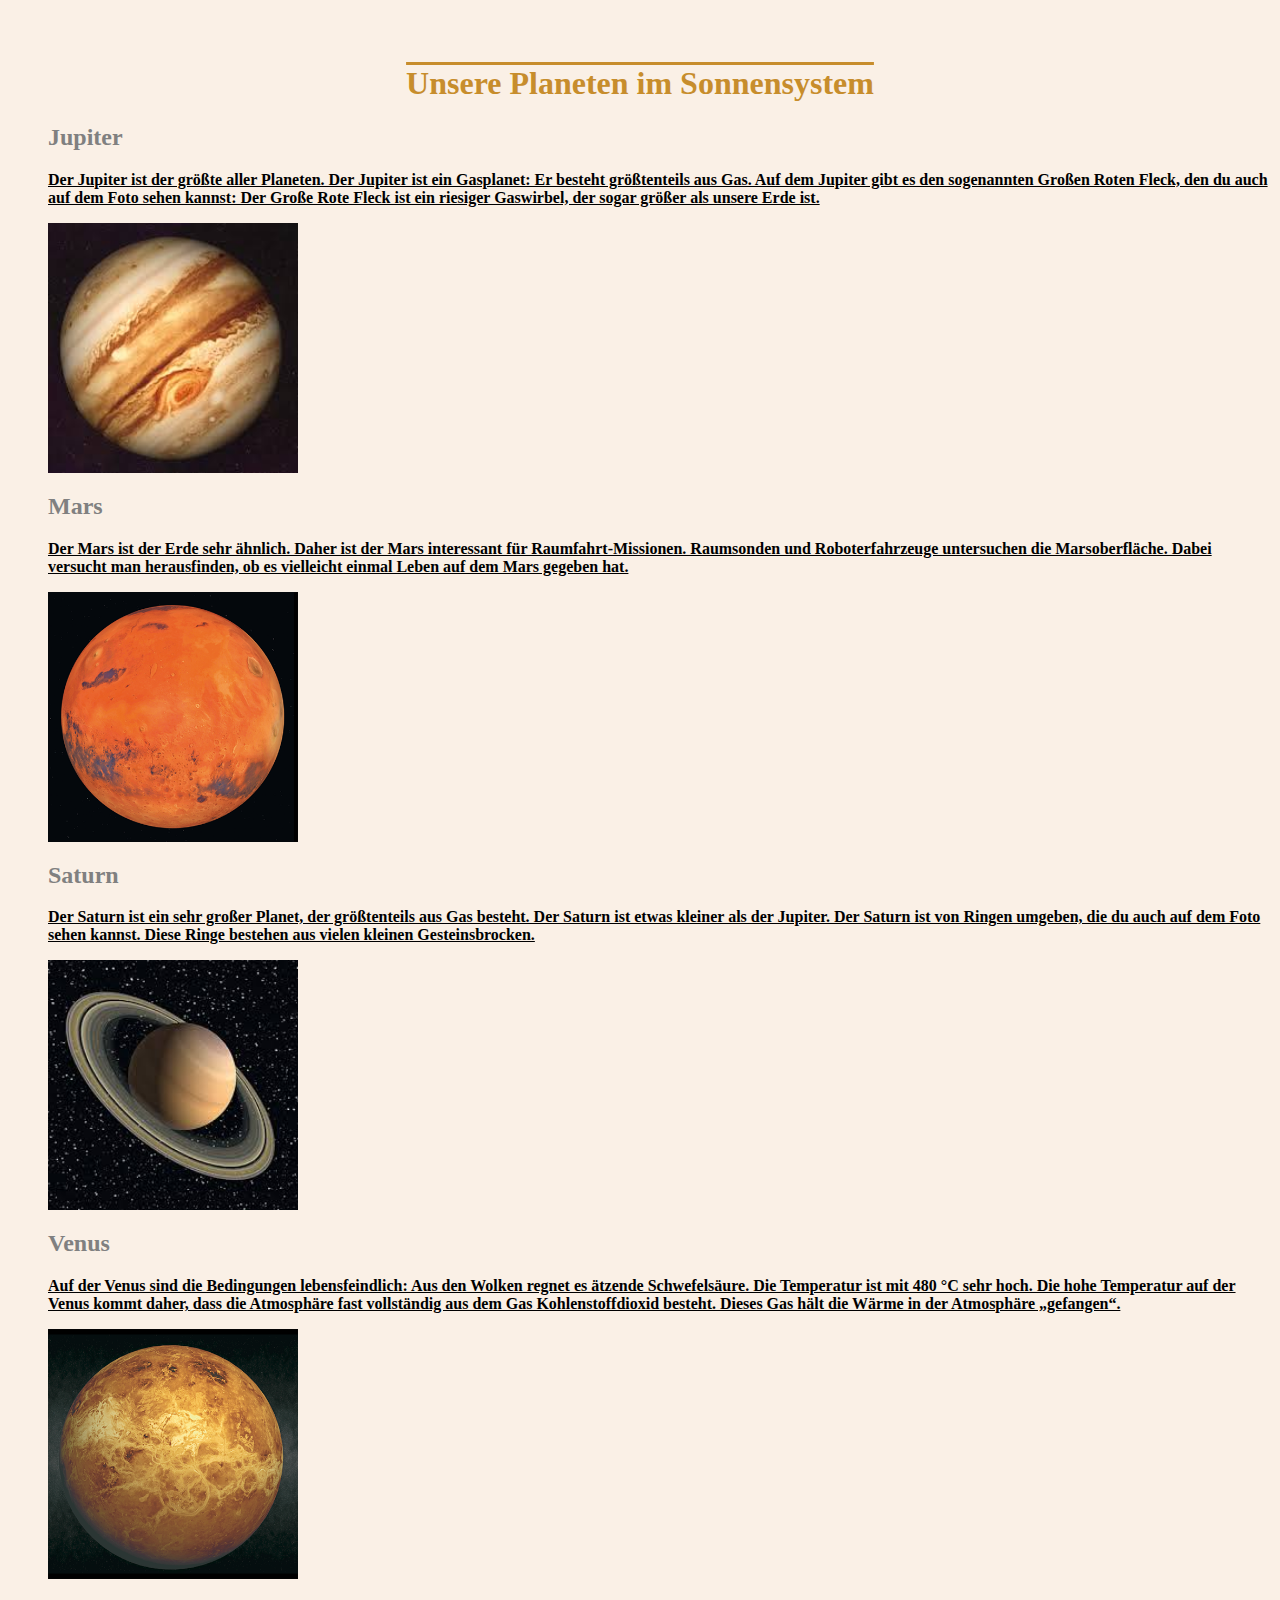
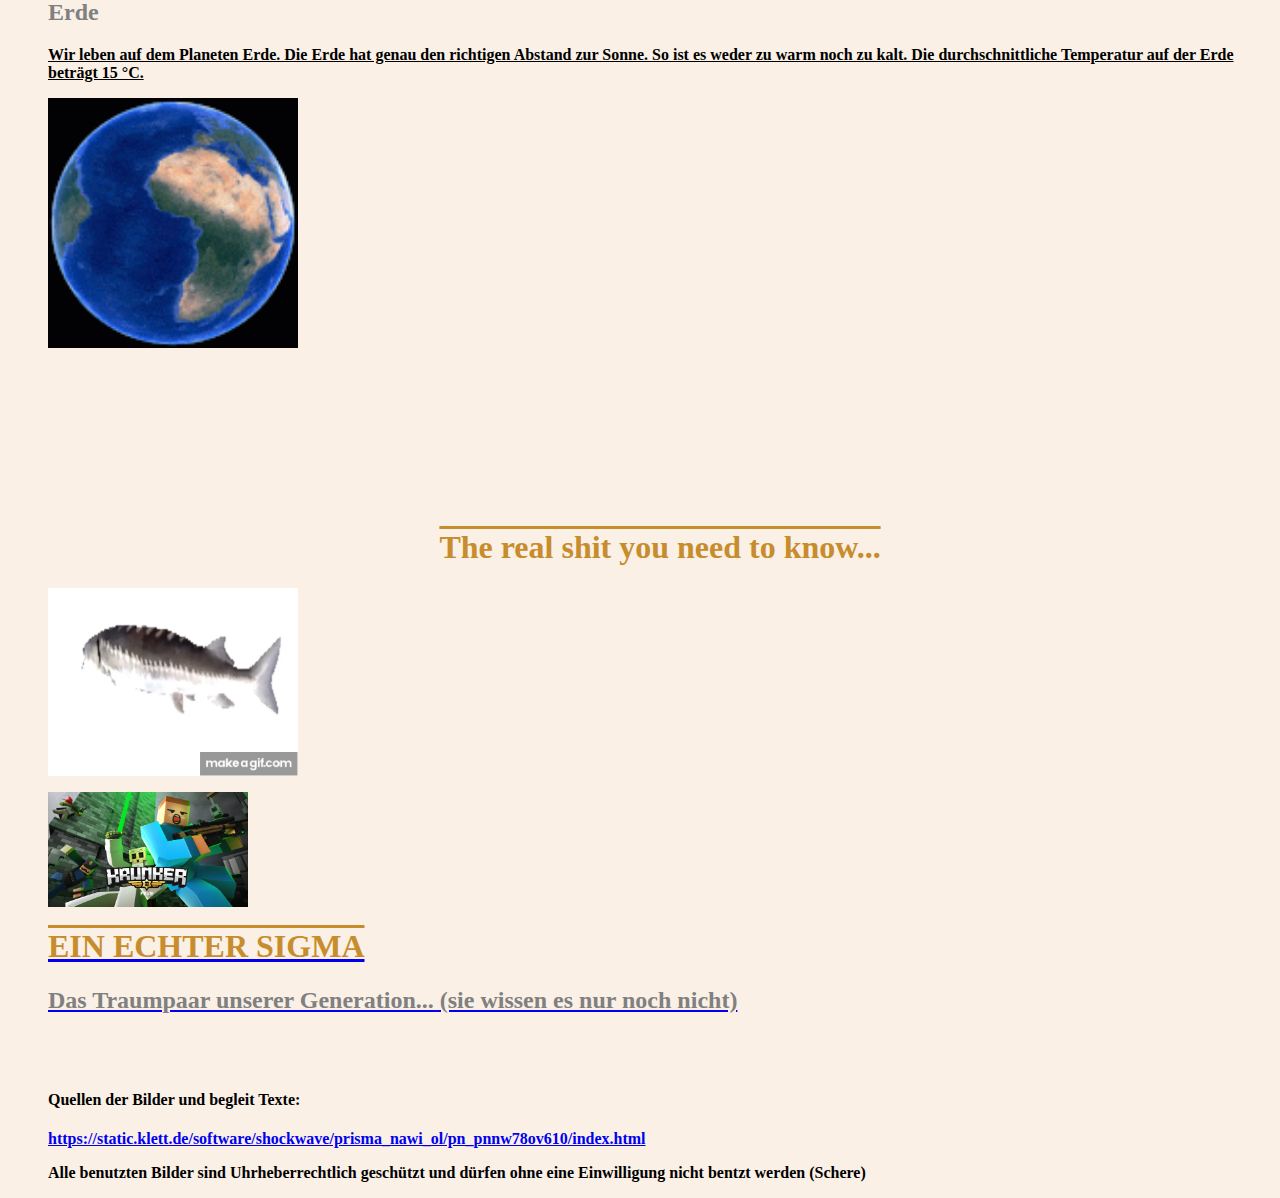
<file: index.html>
<html>
	<head>
		<meta charset="UTF-8">
		<title>hallo du pic.de</title>
		<style type= "text/Css">
		h2 {color:gray}
		li {text-decoration:overline}
		</style>
		<link rel="stylesheet" href="./css-style.css">
	</head>
		<body>
				<b>
					<br></br>
					<h1 style="text-align:center">Unsere Planeten im Sonnensystem</h1>
					<p>
					</p>
				<ol>
					<h2>Jupiter</h2>
					<p style="text-decoration:underline"> Der Jupiter ist der größte aller Planeten. Der Jupiter ist ein Gasplanet: Er besteht größtenteils aus Gas.
                    Auf dem Jupiter gibt es den sogenannten Großen Roten Fleck, den du auch auf dem Foto sehen kannst: Der Große Rote Fleck ist ein riesiger Gaswirbel, der sogar größer als unsere Erde ist.
					</p>
					<p>
					</p>
					<img src="./bilder/jupiter.png"
					style="width:250px;height:250px;">
					<p>
					</p>
					<p>
					</p>
					<h2>Mars</h2>
					<p style="text-decoration:underline">Der Mars ist der Erde sehr ähnlich. Daher ist der Mars interessant für Raumfahrt-Missionen.
                    Raumsonden und Roboterfahrzeuge untersuchen die Marsoberfläche. Dabei versucht man herausfinden, ob es vielleicht einmal Leben auf dem Mars gegeben hat.
					</p>
					<p>
					</p>
					<img src="./bilder/mars.png"
					style="width:250px;height:250px;">
					<p>
					</p>
					<p>
					</p>
					<h2>Saturn</h2>
					<p style="text-decoration:underline">Der Saturn ist ein sehr großer Planet, der größtenteils aus Gas besteht.
                    Der Saturn ist etwas kleiner als der Jupiter.
					Der Saturn ist von Ringen umgeben, die du auch auf dem Foto sehen kannst. Diese Ringe bestehen aus vielen kleinen Gesteinsbrocken.
					</p>
					<p>
					</p>
					<img src="./bilder/saturn.png"
					style="width:250px;height:250px;">
					<p>
					</p>
					<p>
					</p>
					<h2>Venus</h2>
					<p style="text-decoration:underline">Auf der Venus sind die Bedingungen lebensfeindlich: Aus den Wolken regnet es ätzende Schwefelsäure. Die Temperatur ist mit 480 °C sehr hoch.
                    Die hohe Temperatur auf der Venus kommt daher, dass die Atmosphäre fast vollständig aus dem Gas Kohlenstoffdioxid besteht. Dieses Gas hält die Wärme in der Atmosphäre „gefangen“.
					</p>
					<p>
					</p>
					<img src="./bilder/venus.png"
					style="width:250px;height:250px;">
					<p>
					</p>
					<p>
					</p>
					<h2>Erde</h2>
					<p style="text-decoration:underline">Wir leben auf dem Planeten Erde. Die Erde hat genau den richtigen Abstand zur Sonne.
					So ist es weder zu warm noch zu kalt. Die durchschnittliche Temperatur auf der Erde beträgt 15 °C.
					</p>
					<p>
					</p>
					<img src="./bilder/earth gif.gif"
					style="width:250px;height:250px;">
					<p>
					<br></br>
					<br></br>
					<br></br>
					<br></br>
					<h1 style="text-align:center">The real shit you need to know...</h1>
					<img src="./bilder/spinning_fish.gif"
					style="width:250px;">
					<p>
					</p>
					<a href="https://krunker.io/"target="new">
					<img src="./bilder/krunker io bild.jpg"
					style="width:200px;">
					</a>
					<a href="https://www.werne-plus.de/sportlich/2023/gelungener-einstieg-in-die-hallensaison-fuer-tv-athleten/"target="new">
					<h1> EIN ECHTER SIGMA </h1>
					</a>
					<a href="./unterseite1/zweite seite.html">
					<h2> Das Traumpaar unserer Generation... (sie wissen es nur noch nicht)</h2>
					</a>
					<br>
					</br>
					
					<h4>Quellen der Bilder und begleit Texte:</h4> 
					<a href="https://static.klett.de/software/shockwave/prisma_nawi_ol/pn_pnnw78ov610/index.html"target="new">
					https://static.klett.de/software/shockwave/prisma_nawi_ol/pn_pnnw78ov610/index.html
					</a>
					</p>
					<p>
					Alle benutzten Bilder sind Uhrheberrechtlich geschützt und dürfen ohne eine Einwilligung nicht bentzt werden (Schere) 
					</p>
				</b>
				</ol>
		</body>
</html>
</file>
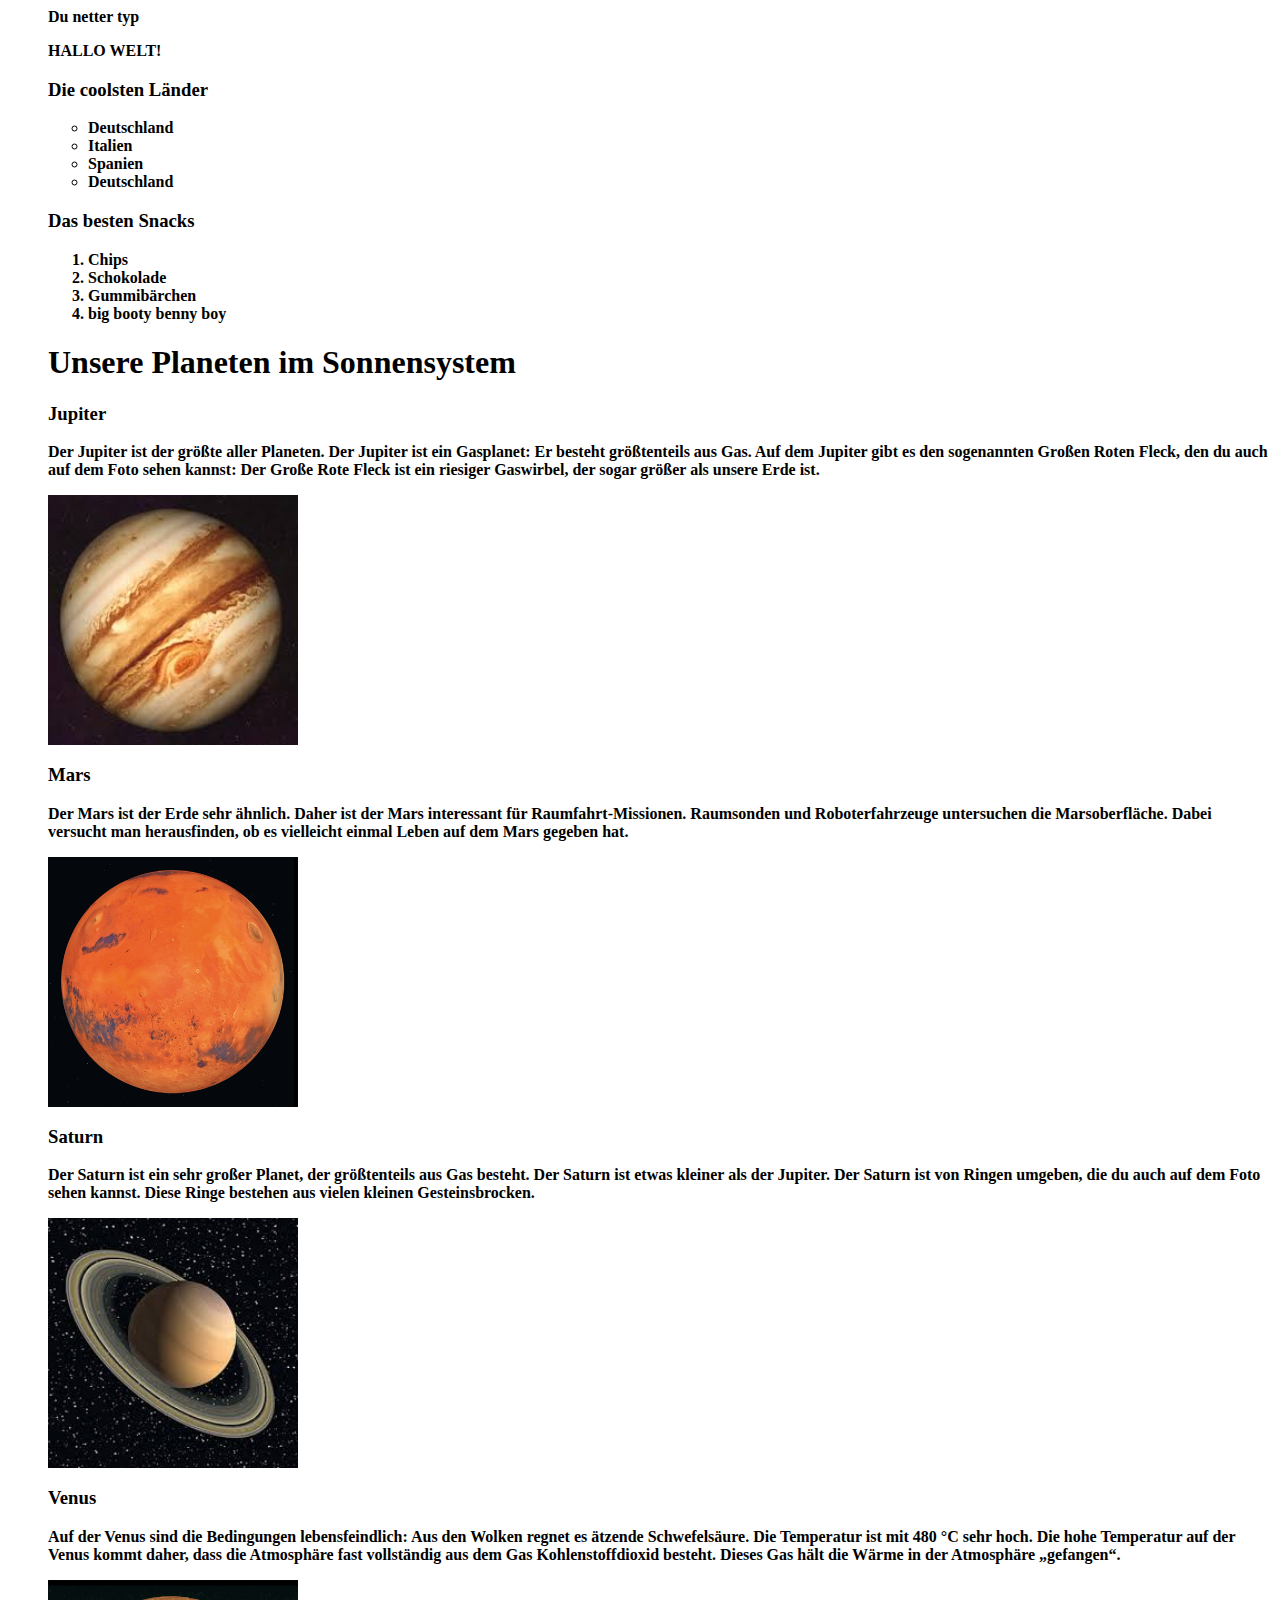
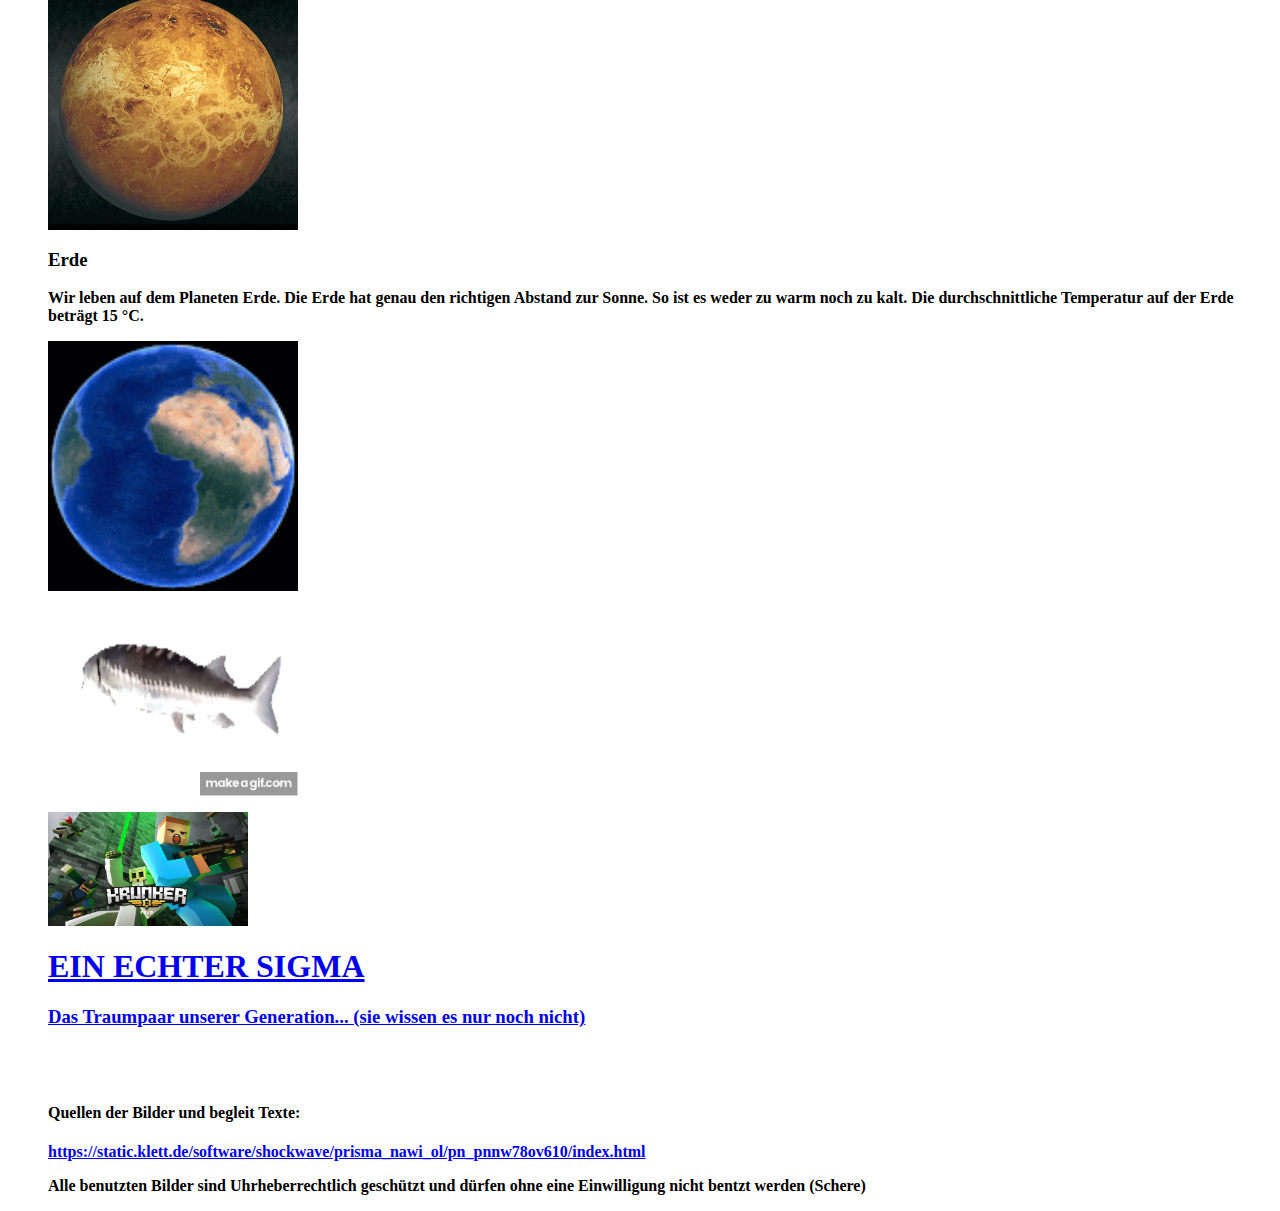
<file: index.html.html>
<html>
	<head>
		<meta charset="UTF-8">
		<title>hallo du pi.de</title>
	</head>
		<body>
			<b>
			<ol>
			<p>
			Du netter typ
			</p>
			<p>
			HALLO WELT!
			</p>
				<p>
				<h3>Die coolsten Länder</h3>
				</p>
				
				<ul>
				<li> Deutschland</li>
				<li> Italien</li>
				<li> Spanien</li>
				<li> Deutschland</li>
				</ul>
			
				<p>
				<h3>Das besten Snacks</h3>
				</p>
				
				<ol>
				<li>Chips</li>
				<li>Schokolade</li>
				<Li>Gummibärchen</li>
				<li>big booty benny boy</li>
				</ol>
		
					<h1>Unsere Planeten im Sonnensystem</h1>
					<p>
					</p>
					<h3>Jupiter</h3>
					Der Jupiter ist der größte aller Planeten. Der Jupiter ist ein Gasplanet: Er besteht größtenteils aus Gas.
                    Auf dem Jupiter gibt es den sogenannten Großen Roten Fleck, den du auch auf dem Foto sehen kannst: Der Große Rote Fleck ist ein riesiger Gaswirbel, der sogar größer als unsere Erde ist.
					<p>
					</p>
					<img src="./bilder/jupiter.png"
					style="width:250px;height:250px;">
					<p>
					</p>
					<p>
					</p>
					<h3>Mars</h3>
					Der Mars ist der Erde sehr ähnlich. Daher ist der Mars interessant für Raumfahrt-Missionen.
                    Raumsonden und Roboterfahrzeuge untersuchen die Marsoberfläche. Dabei versucht man herausfinden, ob es vielleicht einmal Leben auf dem Mars gegeben hat.
					<p>
					</p>
					<img src="./bilder/mars.png"
					style="width:250px;height:250px;">
					<p>
					</p>
					<p>
					</p>
					<h3>Saturn</h3>
					Der Saturn ist ein sehr großer Planet, der größtenteils aus Gas besteht.
                    Der Saturn ist etwas kleiner als der Jupiter.
					Der Saturn ist von Ringen umgeben, die du auch auf dem Foto sehen kannst. Diese Ringe bestehen aus vielen kleinen Gesteinsbrocken.
					<p>
					</p>
					<img src="./bilder/saturn.png"
					style="width:250px;height:250px;">
					<p>
					</p>
					<p>
					</p>
					<h3>Venus</h3>
					Auf der Venus sind die Bedingungen lebensfeindlich: Aus den Wolken regnet es ätzende Schwefelsäure. Die Temperatur ist mit 480 °C sehr hoch.
                    Die hohe Temperatur auf der Venus kommt daher, dass die Atmosphäre fast vollständig aus dem Gas Kohlenstoffdioxid besteht. Dieses Gas hält die Wärme in der Atmosphäre „gefangen“.
					<p>
					</p>
					<img src="./bilder/venus.png"
					style="width:250px;height:250px;">
					<p>
					</p>
					<p>
					</p>
					<h3>Erde</h3>
					Wir leben auf dem Planeten Erde. Die Erde hat genau den richtigen Abstand zur Sonne.
					So ist es weder zu warm noch zu kalt. Die durchschnittliche Temperatur auf der Erde beträgt 15 °C.
					<p>
					</p>
					<img src="./bilder/earth gif.gif"
					style="width:250px;height:250px;">
					<p>
					<img src="./bilder/spinning_fish.gif"
					style="width:250px;">
					<p>
					</p>
					<a href="https://krunker.io/"target="new">
					<img src="./bilder/krunker io bild.jpg"
					style="width:200px;">
					</a>
					<a href="https://www.werne-plus.de/sportlich/2023/gelungener-einstieg-in-die-hallensaison-fuer-tv-athleten/"target="new">
					<h1> EIN ECHTER SIGMA </h1>
					</a>
					<a href="./unterseite1/zweite seite.html">
					<h3> Das Traumpaar unserer Generation... (sie wissen es nur noch nicht)</h3>
					</a>
					<br>
					</br>
					
					<h4>Quellen der Bilder und begleit Texte:</h4> 
					<a href="https://static.klett.de/software/shockwave/prisma_nawi_ol/pn_pnnw78ov610/index.html"target="new">
					https://static.klett.de/software/shockwave/prisma_nawi_ol/pn_pnnw78ov610/index.html
					</a>
					</p>
					<p>
					Alle benutzten Bilder sind Uhrheberrechtlich geschützt und dürfen ohne eine Einwilligung nicht bentzt werden (Schere) 
					</p>
					</ol>
					</b>
		</body>
</html>
</file>
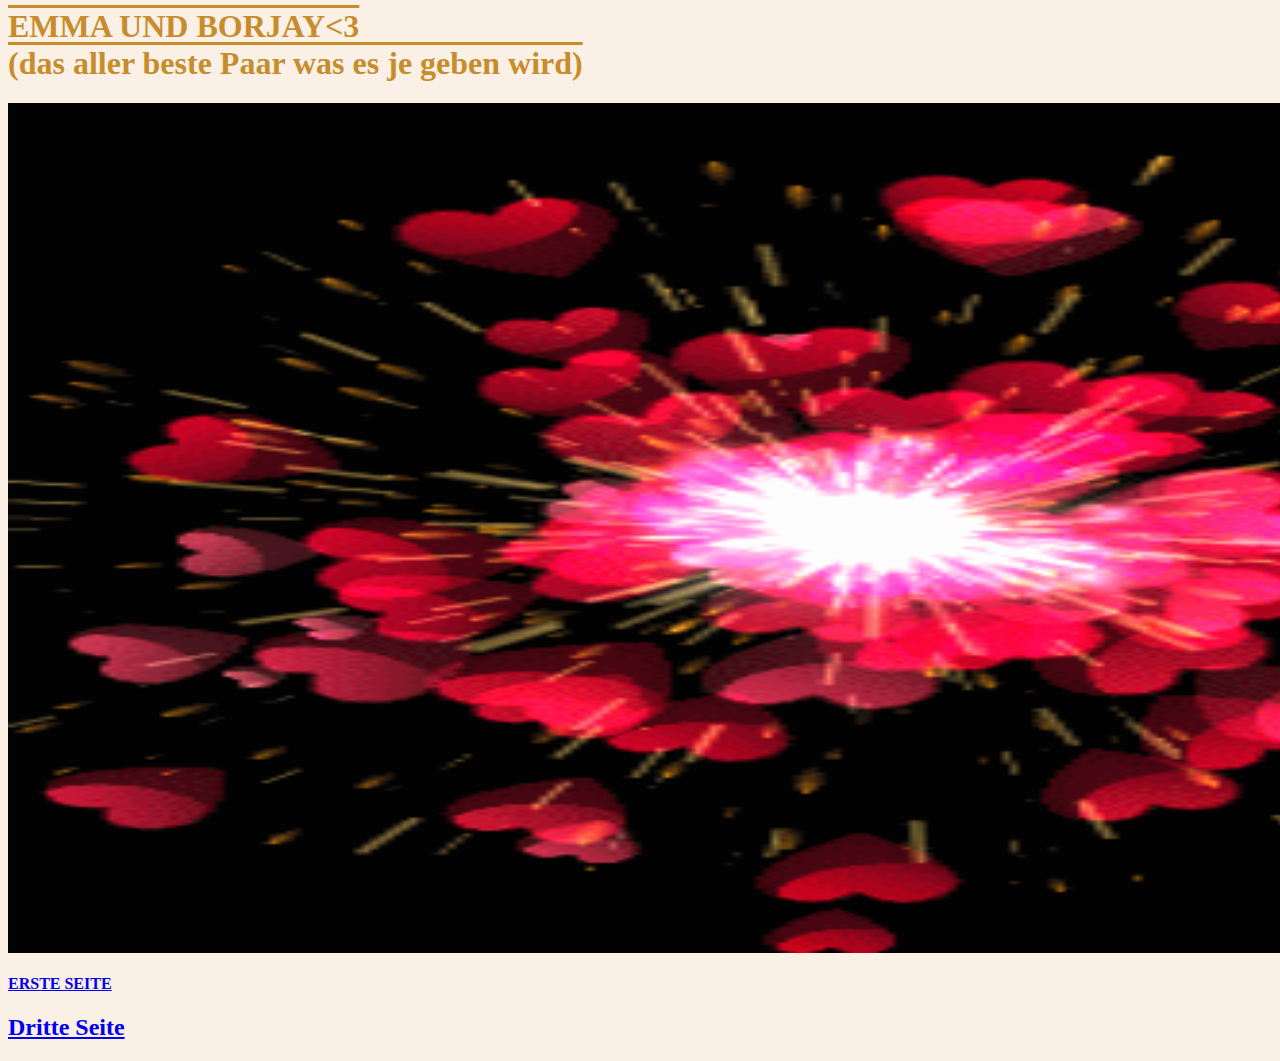
<file: unterseite1/zweite seite.html>
<html>
	<head>
		<meta charset="UTF-8">
		<title>EMMA UND BORJAY<3</title>
		<link rel="stylesheet" href="../css-style.css">
	</head>
	<body>
		<h1>EMMA UND BORJAY<3 <br/>(das aller beste Paar was es je geben wird)</h1>
		<img src="./bilder/herzen explodieren.gif"
		style="width:1850px;height:850;">
		<a href="../index.html">
		<h4>ERSTE SEITE</h4>
		</a>
		<a href="../unterseite2/dritte seite.html">
		<h2>Dritte Seite</h2>

		
	
	
	
	
	
	</body>
</html>
</file>
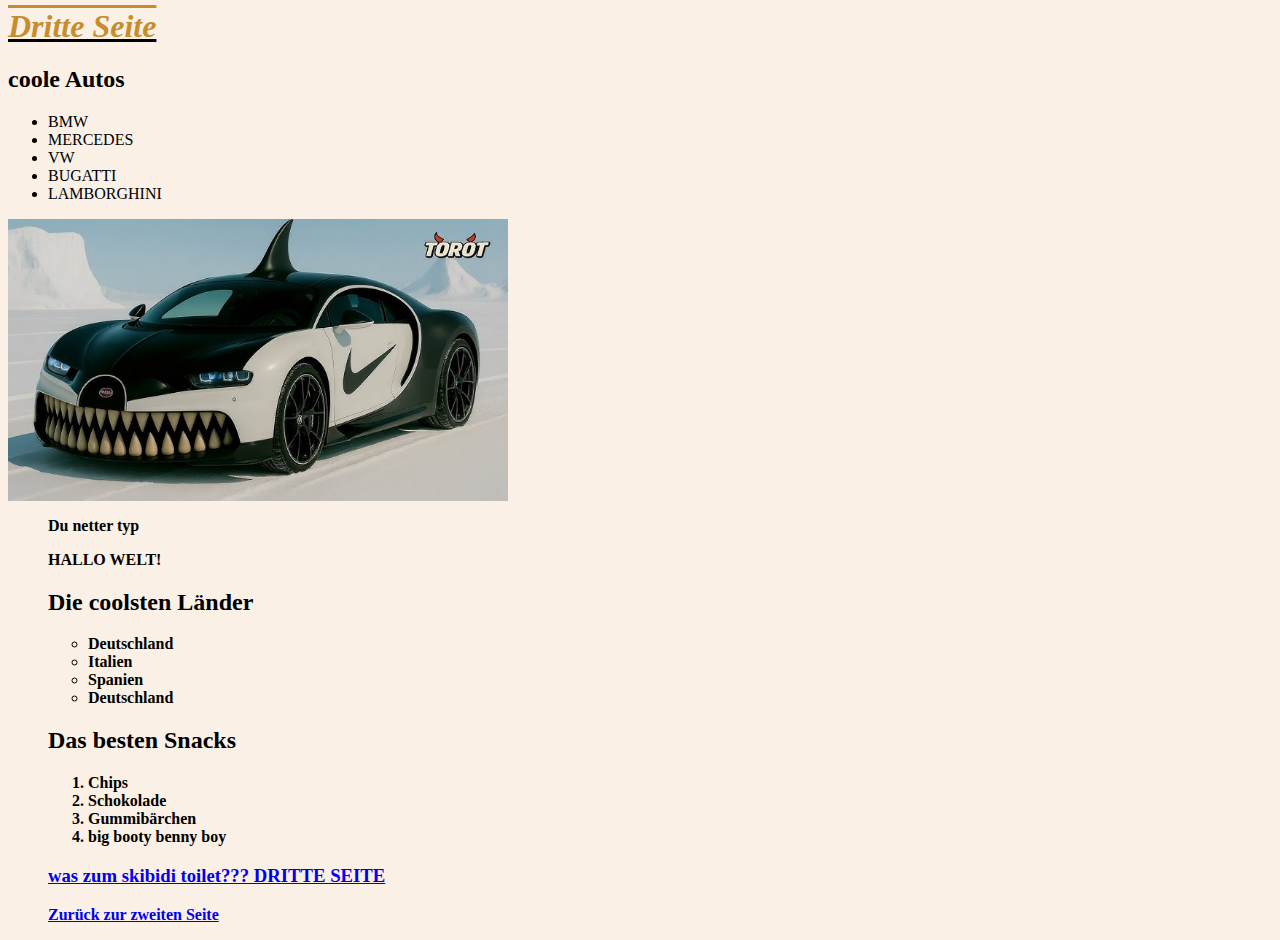
<file: unterseite2/dritte seite.html>
<html>
	<head> 
	<title>dritte seite</title>
	<link rel="stylesheet" href="../css-style.css">
	</head>
	<body>
		<u><i><p><h1>Dritte Seite</h1></p></u></i>
		<p></p>
		<h2>coole Autos</h2>
		<ul>
		<li>BMW</li>
		<li>MERCEDES</li>
		<li>VW</li>
		<li>BUGATTI</li>
		<li>LAMBORGHINI</li>
		</ul>
		<img src="./Bilder/BUGATTI.jpg"
		style="width:500px">
				<b>
			<ol>
			<p>
			Du netter typ
			</p>
			<p>
			HALLO WELT!
			</p>
				<p>
				<h2>Die coolsten Länder</h2>
				</p>
				
				<ul>
				<li> Deutschland</li>
				<li> Italien</li>
				<li> Spanien</li>
				<li> Deutschland</li>
				</ul>
			
				<p>
				<h2>Das besten Snacks</h2>
				</p>
				
				<ol>
				<li>Chips</li>
				<li>Schokolade</li>
				<Li>Gummibärchen</li>
				<li>big booty benny boy</li>
				</ol>
		<a href="../unterseite3/vierte seite.html">
		<h3>was zum skibidi toilet??? DRITTE SEITE</h3> </a>
		<a href="../unterseite1/zweite seite.html">
			Zurück zur zweiten Seite </a>



	</body>
</html>
</file>
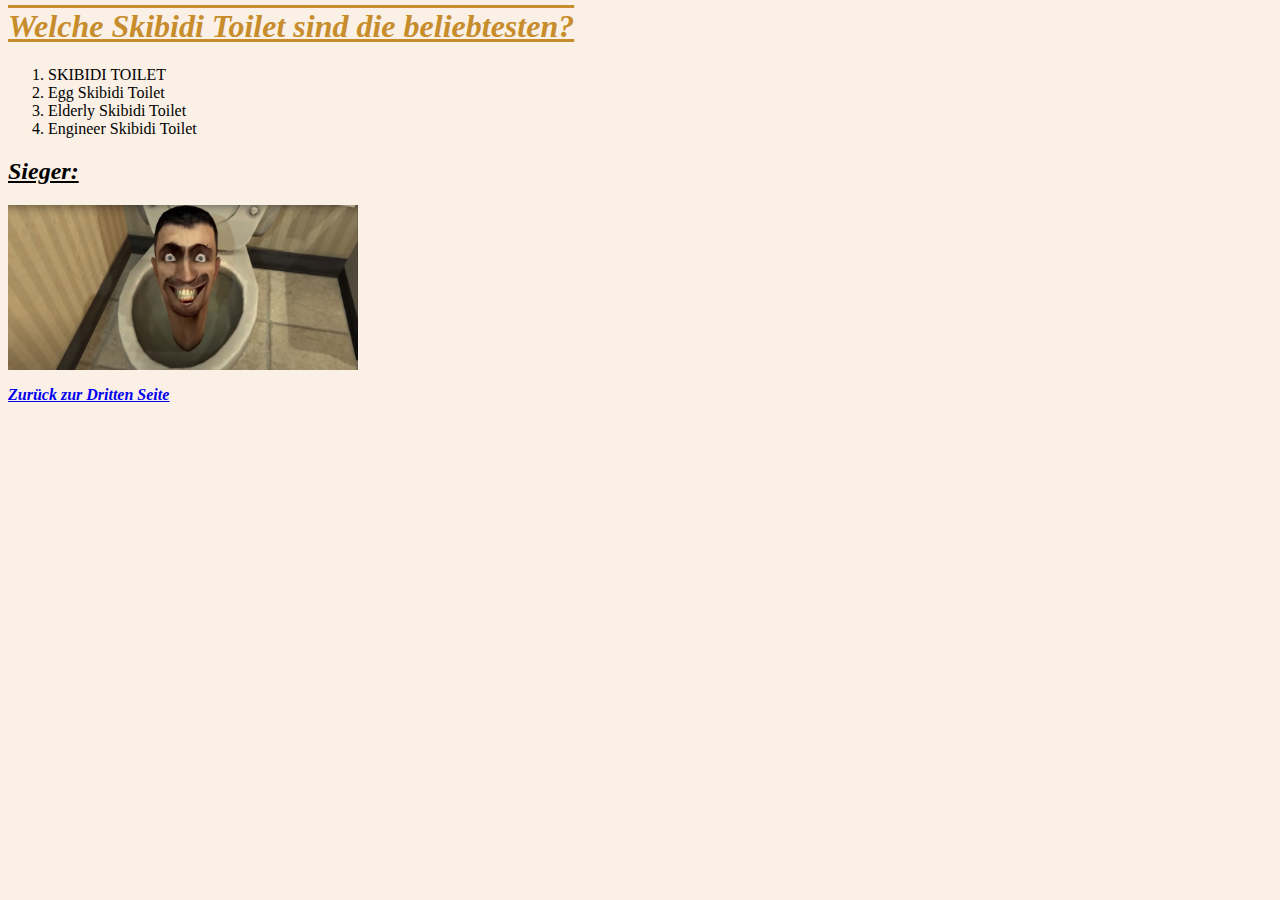
<file: unterseite3/vierte seite.html>
<html>
	<head>
		<title> SKIBIDI TOILET IS THE SUPERSTAR! </title>
		<link rel="stylesheet" href="../css-style.css">
	</head>
		<body>
			<u><i><h1> Welche Skibidi Toilet sind die beliebtesten? </u></i></h1>
			<ol>
				<li>SKIBIDI TOILET</li>
				<li>Egg Skibidi Toilet</li>
				<li>Elderly Skibidi Toilet</li>
				<li>Engineer Skibidi Toilet</li>
			</ol>
			<u><i><h2> Sieger: </u></i></h2>					
			<img src="./bilder/skibidi toilet.jpg"
			style="width:350px;">
			<a href="../unterseite2/dritte seite.html">
			<p><u><i><b>Zurück zur Dritten Seite</u></i></b></p> </a>
		</body>
</html>
</file>
<file: css-style.css>
body {background-color:faf0e6}
h1 {color:C78D2C;text-decoration:overline;}
</file>
